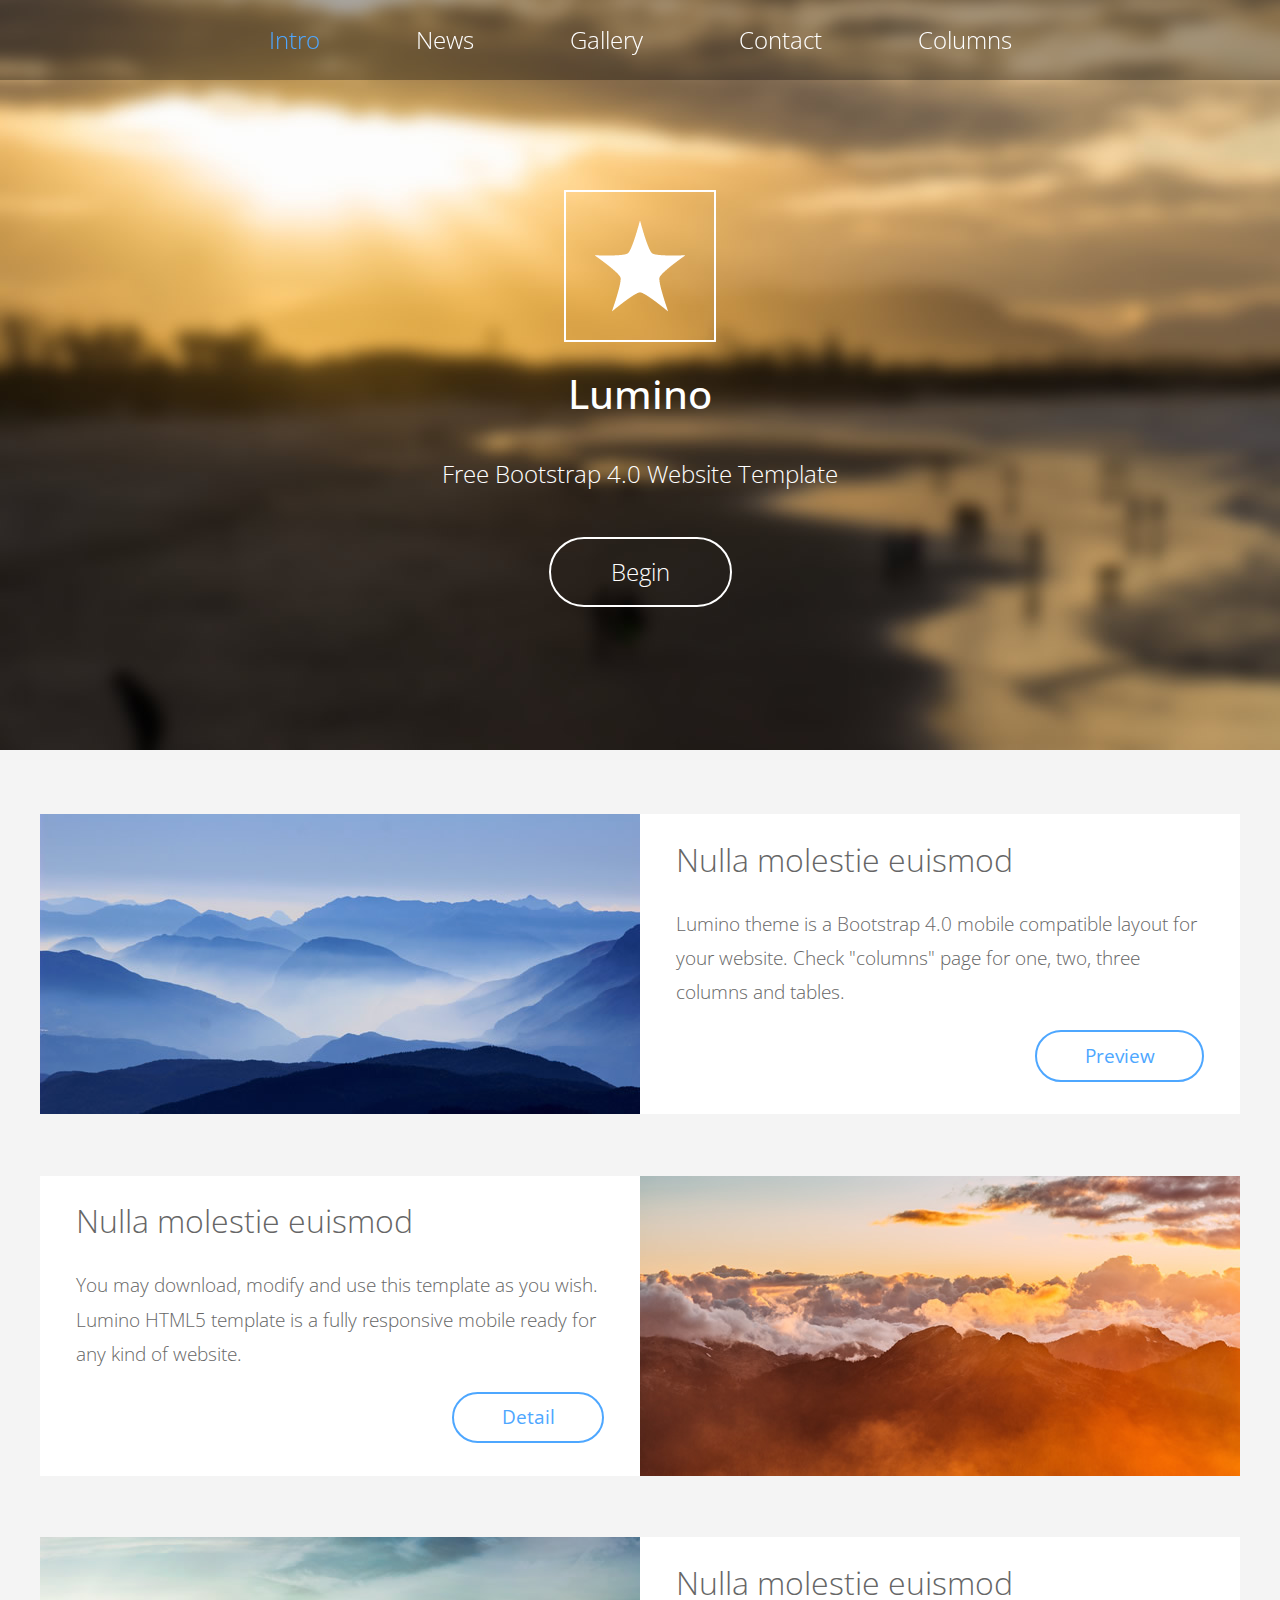
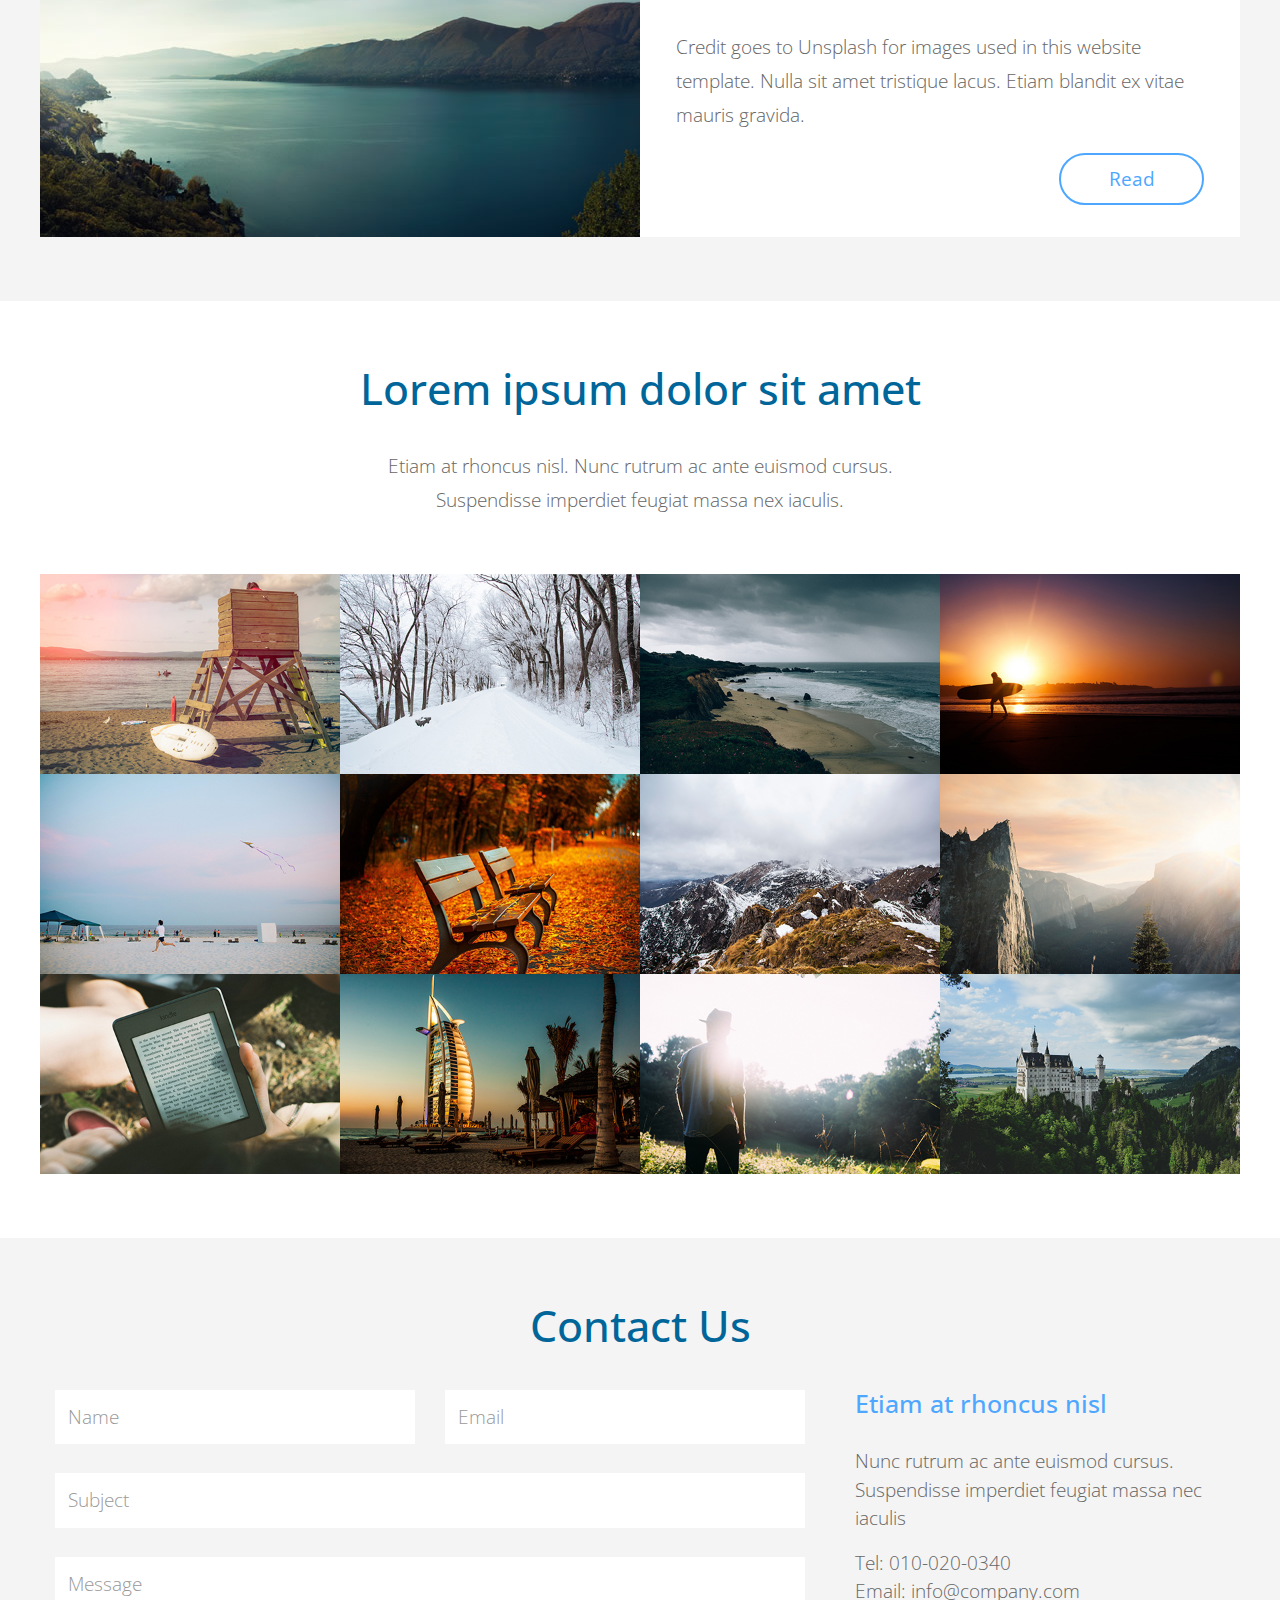
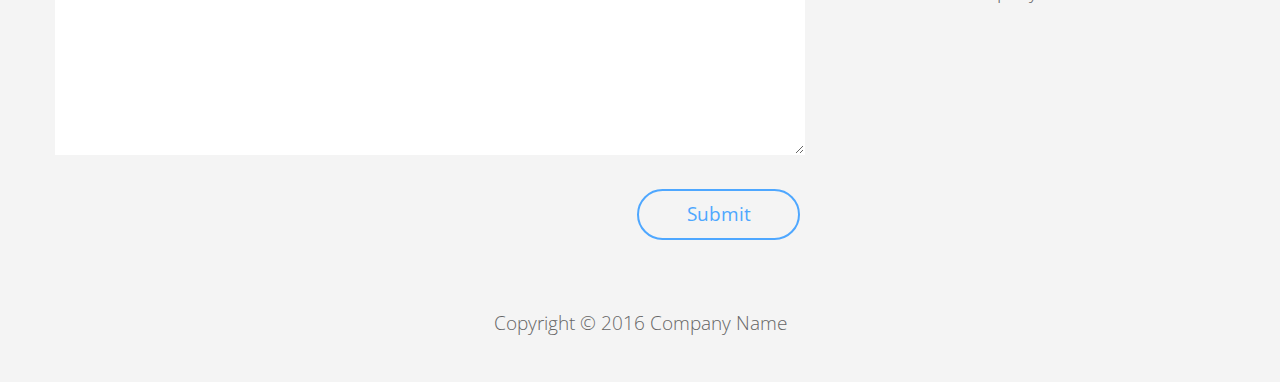
<file: templatemo_483_lumino/index.html>
<!DOCTYPE html>
<html lang="en">
<head>
    <meta charset="utf-8">
    <meta http-equiv="X-UA-Compatible" content="IE=edge">
    <meta name="viewport" content="width=device-width, initial-scale=1">

    <title>Lumino - free Bootstrap 4.0 theme</title>
<!--
Lumino Theme
http://www.templatemo.com/tm-483-lumino
-->
    <!-- load stylesheets -->
    <link rel="stylesheet" href="https://fonts.googleapis.com/css?family=Open+Sans:100,300,400">   <!-- Google web font "Open Sans" -->
    <link rel="stylesheet" href="font-awesome-4.5.0/css/font-awesome.min.css">                <!-- Font Awesome -->
    <link rel="stylesheet" href="css/bootstrap.min.css">                                      <!-- Bootstrap style -->
    <link rel="stylesheet" href="css/magnific-popup.css">                                     <!-- Magnific pop up style -->
    <link rel="stylesheet" href="css/templatemo-style.css">                                   <!-- Templatemo style -->

    <!-- HTML5 shim and Respond.js for IE8 support of HTML5 elements and media queries -->
    <!-- WARNING: Respond.js doesn't work if you view the page via file:// -->
        <!--[if lt IE 9]>
          <script src="https://oss.maxcdn.com/html5shiv/3.7.2/html5shiv.min.js"></script>
          <script src="https://oss.maxcdn.com/respond/1.4.2/respond.min.js"></script>
          <![endif]-->
</head>

    <body id="top" class="home">
       
        <div class="container-fluid">
            <div class="row">
              
                <div class="tm-navbar-container">
                
                <!-- navbar   -->
                <nav class="navbar navbar-full navbar-fixed-top">

                    <button class="navbar-toggler hidden-md-up" type="button" data-toggle="collapse" data-target="#tmNavbar">
                        &#9776;
                    </button>
                        
                    <div class="collapse navbar-toggleable-sm" id="tmNavbar">                            

                        <ul class="nav navbar-nav">
                            <li class="nav-item">
                                <a class="nav-link" href="#top">Intro</a>
                            </li>
                            <li class="nav-item">
                                <a class="nav-link" href="#tm-section-2">News</a>
                            </li>
                            <li class="nav-item">
                                <a class="nav-link" href="#tm-section-3">Gallery</a>
                            </li>
                            <li class="nav-item">
                                <a class="nav-link" href="#tm-section-4">Contact</a>
                            </li>
                            <li class="nav-item">
                                <a class="nav-link external" href="columns.html">Columns</a>
                            </li>
                        </ul>

                    </div>
                  
                </nav>

              </div>  

           </div>

           <div class="row">
                <div class="tm-intro">

                    <section id="tm-section-1">                        
                        <div class="tm-container text-xs-center tm-section-1-inner">
                            <img src="img/tm-lumino-logo.png" alt="Logo" class="tm-logo">
                            <h1 class="tm-site-name">Lumino</h1>
                            <p class="tm-intro-text">Free Bootstrap 4.0 Website Template</p>
                            <a href="#tm-section-2" class="tm-intro-link">Begin</a>    
                        </div>                                               
                   </section>

                </div>
            </div>

            <div class="row gray-bg">
                
                <div id="tm-section-2" class="tm-section">
                    <div class="tm-container tm-container-wide">
                        <div class="tm-news-item">
                            
                            <div class="col-xs-12 col-sm-12 col-md-12 col-lg-6 col-xl-6 tm-news-item-img-container">
                                <img src="img/tm-600x300-01.jpg" alt="Image" class="img-fluid tm-news-item-img">  
                            </div>
                            
                            <div class="col-xs-12 col-sm-12 col-md-12 col-lg-6 col-xl-6 tm-news-container">
                                <h2 class="tm-news-title dark-gray-text">Nulla molestie euismod</h2>
                                <p class="tm-news-text">Lumino theme is a Bootstrap 4.0 mobile compatible layout for your website. Check "columns" page for one, two, three columns and tables.</p>
                                <a href="#" class="btn tm-light-blue-bordered-btn tm-news-link">Preview</a>
                            </div>
                        </div>

                        <div class="tm-news-item">

                            <div class="col-xs-12 col-sm-12 col-md-12 col-lg-6 col-xl-6 flex-order-2 tm-news-item-img-container">
                                <img src="img/tm-600x300-02.jpg" alt="Image" class="img-fluid tm-news-item-img">
                            </div>

                            <div class="col-xs-12 col-sm-12 col-md-12 col-lg-6 col-xl-6 tm-news-container flex-order-1">
                                <h2 class="tm-news-title dark-gray-text">Nulla molestie euismod</h2>
                                <p class="tm-news-text">You may download, modify and use this template as you wish. Lumino HTML5 template is a fully responsive mobile ready for any kind of website.</p>
                                <a href="#" class="btn tm-light-blue-bordered-btn tm-news-link">Detail</a>
                            </div>
                        </div>

                        <div class="tm-news-item">

                            <div class="col-xs-12 col-sm-12 col-md-12 col-lg-6 col-xl-6 tm-news-item-img-container">
                                <img src="img/tm-600x300-03.jpg" alt="Image" class="img-fluid tm-news-item-img">
                            </div>

                            <div class="col-xs-12 col-sm-12 col-md-12 col-lg-6 col-xl-6 tm-news-container">
                                <h2 class="tm-news-title dark-gray-text">Nulla molestie euismod</h2>
                                <p class="tm-news-text">Credit goes to <a rel="nofollow" href="http://unsplash.com" target="_parent">Unsplash</a> for images used in this website template. Nulla sit amet tristique lacus. Etiam blandit ex vitae mauris gravida.</p>
                                <a href="#" class="btn tm-light-blue-bordered-btn tm-news-link">Read</a>
                            </div>
                        </div>
                    </div>                    
               </div>

           </div> <!-- row -->

            <div class="row">

                <section id="tm-section-3" class="tm-section">
                    <div class="tm-container text-xs-center">
                        
                        <h2 class="blue-text tm-title">Lorem ipsum dolor sit amet</h2>
                        <p class="margin-b-5">Etiam at rhoncus nisl. Nunc rutrum ac ante euismod cursus.</p>
                        <p>Suspendisse imperdiet feugiat massa nex iaculis.</p>
                       
                        <div class="tm-img-grid">
                            <div class="tm-gallery-img-container">
                                <a href="img/tm-450x300-01.jpg" class="tm-gallery-img-link">
                                    <img src="img/tm-450x300-01.jpg" alt="Image" class="img-fluid tm-gallery-img"> <!-- 300x200 -->
                                </a>
                            </div>
                            <div class="tm-gallery-img-container">
                                <a href="img/tm-450x300-07.jpg" class="tm-gallery-img-link">
                                    <img src="img/tm-450x300-07.jpg" alt="Image" class="img-fluid tm-gallery-img">  
                                </a>
                            </div>
                            <div class="tm-gallery-img-container">
                                <a href="img/tm-450x300-02.jpg" class="tm-gallery-img-link">
                                    <img src="img/tm-450x300-02.jpg" alt="Image" class="img-fluid tm-gallery-img">
                                </a>                           
                            </div>
                            <div class="tm-gallery-img-container">
                                <a href="img/tm-450x300-09.jpg" class="tm-gallery-img-link">
                                    <img src="img/tm-450x300-09.jpg" alt="Image" class="img-fluid tm-gallery-img">
                                </a>
                            </div>
                            <div class="tm-gallery-img-container">
                                <a href="img/tm-450x300-03.jpg" class="tm-gallery-img-link">
                                    <img src="img/tm-450x300-03.jpg" alt="Image" class="img-fluid tm-gallery-img">
                                </a>
                            </div>
                            <div class="tm-gallery-img-container">
                                <a href="img/tm-450x300-08.jpg" class="tm-gallery-img-link">
                                    <img src="img/tm-450x300-08.jpg" alt="Image" class="img-fluid tm-gallery-img">
                                </a>
                            </div>
                            <div class="tm-gallery-img-container">
                                <a href="img/tm-450x300-10.jpg" class="tm-gallery-img-link">
                                    <img src="img/tm-450x300-10.jpg" alt="Image" class="img-fluid tm-gallery-img">
                                </a>
                            </div>
                            <div class="tm-gallery-img-container">
                                <a href="img/tm-450x300-04.jpg" class="tm-gallery-img-link">
                                    <img src="img/tm-450x300-04.jpg" alt="Image" class="img-fluid tm-gallery-img">
                                </a>
                            </div>
                            <div class="tm-gallery-img-container">
                                <a href="img/tm-450x300-05.jpg" class="tm-gallery-img-link">
                                    <img src="img/tm-450x300-05.jpg" alt="Image" class="img-fluid tm-gallery-img">
                                </a>
                            </div>
                            <div class="tm-gallery-img-container">
                                <a href="img/tm-450x300-11.jpg" class="tm-gallery-img-link">
                                    <img src="img/tm-450x300-11.jpg" alt="Image" class="img-fluid tm-gallery-img">
                                </a>
                            </div>
                            <div class="tm-gallery-img-container">
                                <a href="img/tm-450x300-06.jpg" class="tm-gallery-img-link">
                                    <img src="img/tm-450x300-06.jpg" alt="Image" class="img-fluid tm-gallery-img">
                                </a>
                            </div>
                            <div class="tm-gallery-img-container">
                                <a href="img/tm-450x300-12.jpg" class="tm-gallery-img-link">
                                    <img src="img/tm-450x300-12.jpg" alt="Image" class="img-fluid tm-gallery-img">
                                </a>
                            </div>
                        </div>
                    </div>
                </section>

            </div> <!-- row -->

            <div class="row gray-bg">

                <section id="tm-section-4" class="tm-section">
                    <div class="tm-container">

                        <h2 class="blue-text tm-title text-xs-center">Contact Us</h2>
                      
                        <div class="col-xs-12 col-sm-12 col-md-8 col-lg-8 col-xl-8">
                            <form action="index.html" method="post" class="tm-contact-form">                                
                                <div class="form-group col-xs-12 col-sm-12 col-md-6 col-lg-6 col-xl-6 tm-form-group-left">
                                    <input type="text" id="contact_name" name="contact_name" class="form-control" placeholder="Name"  required/>
                                </div>
                                <div class="form-group col-xs-12 col-sm-12 col-md-6 col-lg-6 col-xl-6 tm-form-group-right">
                                    <input type="email" id="contact_email" name="contact_email" class="form-control" placeholder="Email"  required/>
                                </div>
                                <div class="form-group">
                                    <input type="text" id="contact_subject" name="contact_subject" class="form-control" placeholder="Subject"  required/>
                                </div>
                                <div class="form-group">
                                    <textarea id="contact_message" name="contact_message" class="form-control" rows="6" placeholder="Message" required></textarea>
                                </div>
                            
                                <button type="submit" class="btn tm-light-blue-bordered-btn pull-xs-right">Submit</button>                          
                            </form>   
                        </div> <!-- col -->
                        
                        <div class="col-xs-12 col-sm-12 col-md-4 col-lg-4 col-xl-4 margin-top-xs-50">
                            <h3 class="light-blue-text tm-subtitle">Etiam at rhoncus nisl</h3>
                            <p>Nunc rutrum ac ante euismod cursus. Suspendisse imperdiet feugiat massa nec iaculis</p>
                            <p>
                                Tel: <a href="tel:0100200340">010-020-0340</a><br>
                                Email: <a href="mailto:info@company.com">info@company.com</a>
                            </p>
                        </div>
                    </div>                    
                </section>

                <!-- footer -->
                <footer class="tm-footer">                
                    <div class="col-xs-12 col-sm-12 col-md-12 col-lg-12 col-xl-12">
                        <p class="text-xs-center tm-footer-text">Copyright &copy; 2016 Company Name</p>                    
                    </div>                
                </footer>  

            </div> <!-- row -->
           
        </div> <!-- container-fluid -->
        
        <!-- load JS files -->
        
        <script src="js/jquery-1.11.3.min.js"></script>             <!-- jQuery (https://jquery.com/download/) -->
        <script src="https://www.atlasestateagents.co.uk/javascript/tether.min.js"></script> <!-- Tether for Bootstrap, http://stackoverflow.com/questions/34567939/how-to-fix-the-error-error-bootstrap-tooltips-require-tether-http-github-h --> 
        <script src="js/bootstrap.min.js"></script>                 <!-- Bootstrap (http://v4-alpha.getbootstrap.com/) -->
        <script src="js/jquery.singlePageNav.min.js"></script>      <!-- Single Page Nav (https://github.com/ChrisWojcik/single-page-nav) -->
        <script src="js/jquery.magnific-popup.min.js"></script>     <!-- Magnific pop-up (http://dimsemenov.com/plugins/magnific-popup/) -->
        
        <!-- Templatemo scripts -->
        <script>     
       
            $(document).ready(function(){

                var mobileTopOffset = 54;
                var desktopTopOffset = 80;
                var topOffset = desktopTopOffset;

                if($(window).width() <= 767) {
                    topOffset = mobileTopOffset;
                }
                
                /* Single page nav
                -----------------------------------------*/
                $('#tmNavbar').singlePageNav({
                   'currentClass' : "active",
                    offset : topOffset,
                    'filter': ':not(.external)'
                }); 

                /* Handle nav offset upon window resize
                -----------------------------------------*/
                $(window).resize(function(){
                    if($(window).width() <= 767) {
                        topOffset = mobileTopOffset;
                    } 
                    else {
                        topOffset = desktopTopOffset;
                    }

                    $('#tmNavbar').singlePageNav({
                        'currentClass' : "active",
                        offset : topOffset,
                        'filter': ':not(.external)'
                    });
                });
                

                /* Collapse menu after click 
                -----------------------------------------*/
                $('#tmNavbar a').click(function(){
                    $('#tmNavbar').collapse('hide');
                });

                /* Turn navbar background to solid color starting at section 2
                ---------------------------------------------------------------*/
                var target = $("#tm-section-2").offset().top - topOffset;

                if($(window).scrollTop() >= target) {
                    $(".tm-navbar-container").addClass("bg-inverse");
                }
                else {
                    $(".tm-navbar-container").removeClass("bg-inverse");
                }

                $(window).scroll(function(){
                   
                    if($(this).scrollTop() >= target) {
                        $(".tm-navbar-container").addClass("bg-inverse");
                    }
                    else {
                        $(".tm-navbar-container").removeClass("bg-inverse");
                    }
                });


                /* Smooth Scrolling
                 * https://css-tricks.com/snippets/jquery/smooth-scrolling/
                --------------------------------------------------------------*/
                $('a[href*="#"]:not([href="#"])').click(function() {
                    if (location.pathname.replace(/^\//,'') == this.pathname.replace(/^\//,'') 
                        && location.hostname == this.hostname) {
                        
                        var target = $(this.hash);
                        target = target.length ? target : $('[name=' + this.hash.slice(1) +']');
                        
                        if (target.length) {
                            
                            $('html, body').animate({
                                scrollTop: target.offset().top - topOffset
                            }, 1000);
                            return false;
                        }
                    }
                }); 

              
                /* Magnific pop up
                ------------------------- */
                $('.tm-img-grid').magnificPopup({
                    delegate: 'a', // child items selector, by clicking on it popup will open
                    type: 'image',
                    gallery: {enabled:true}            
                });            
            });

        </script>             

</body>
</html>
</file>
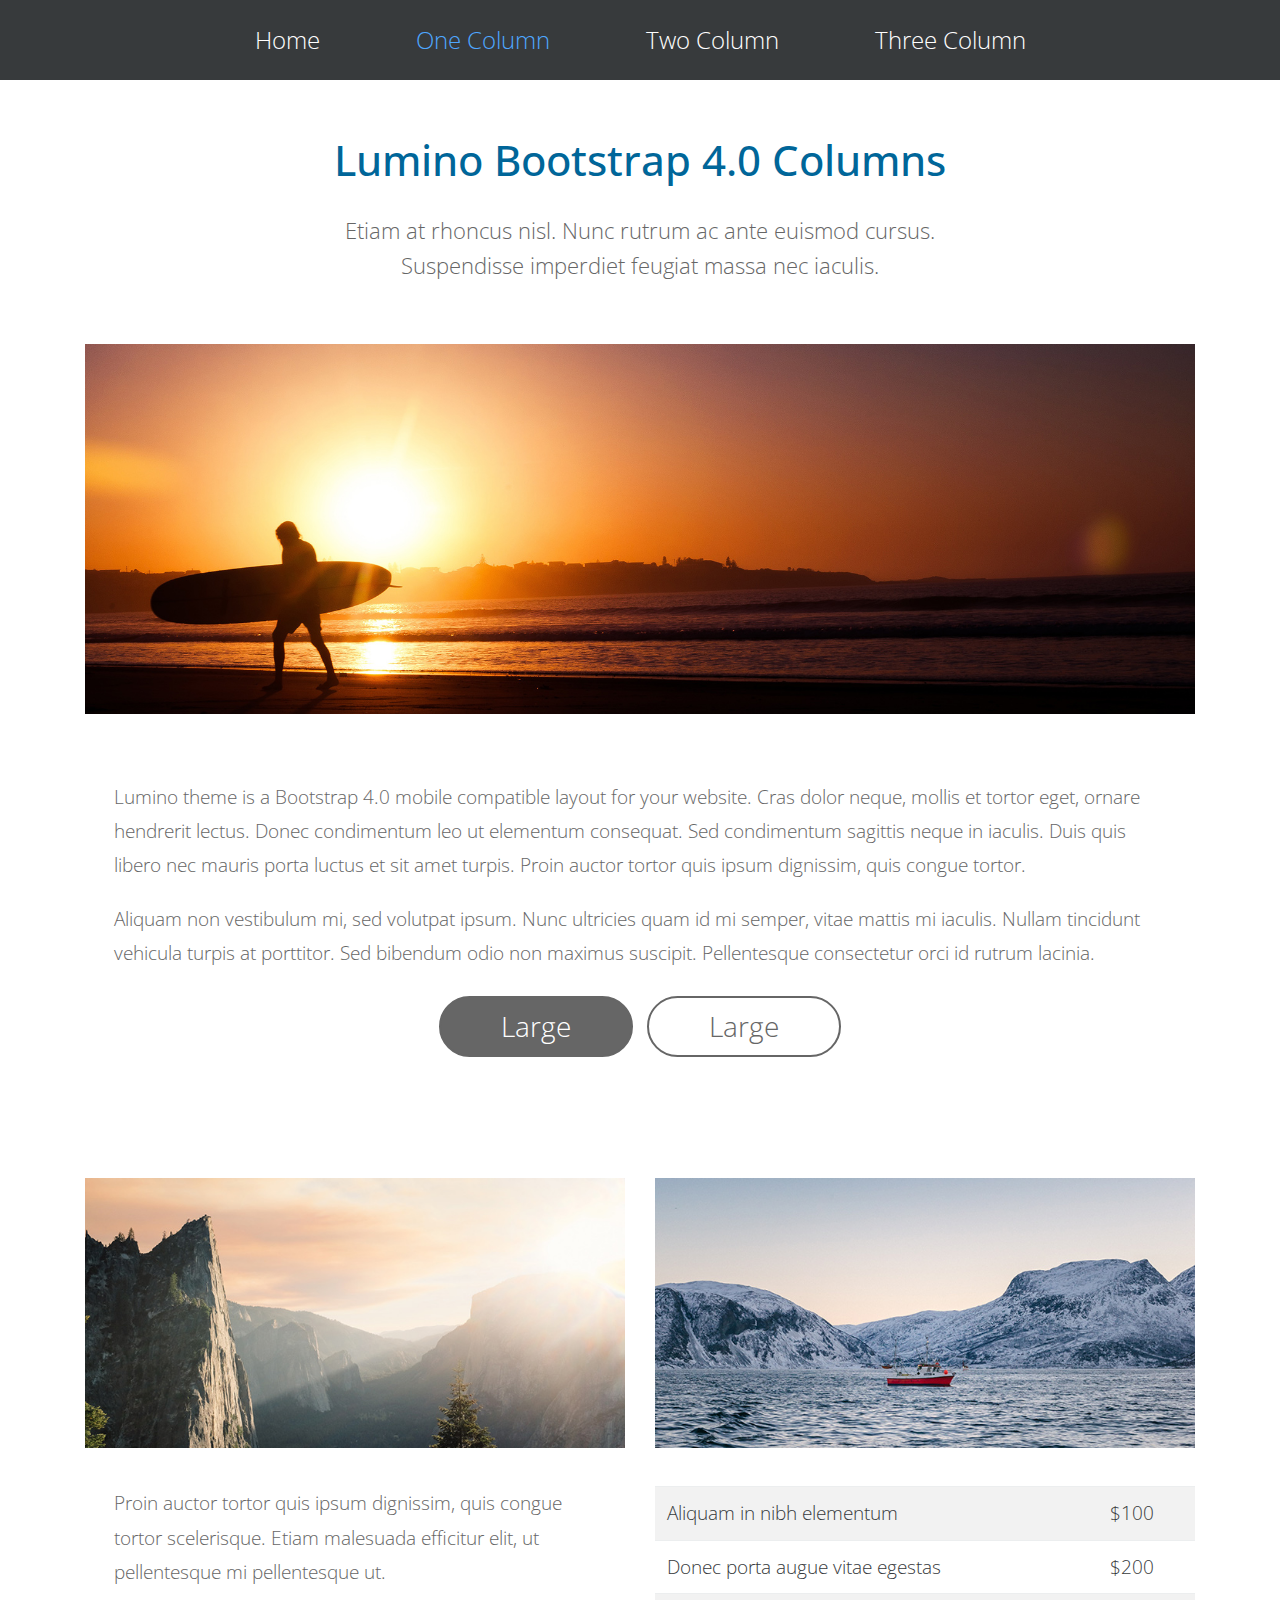
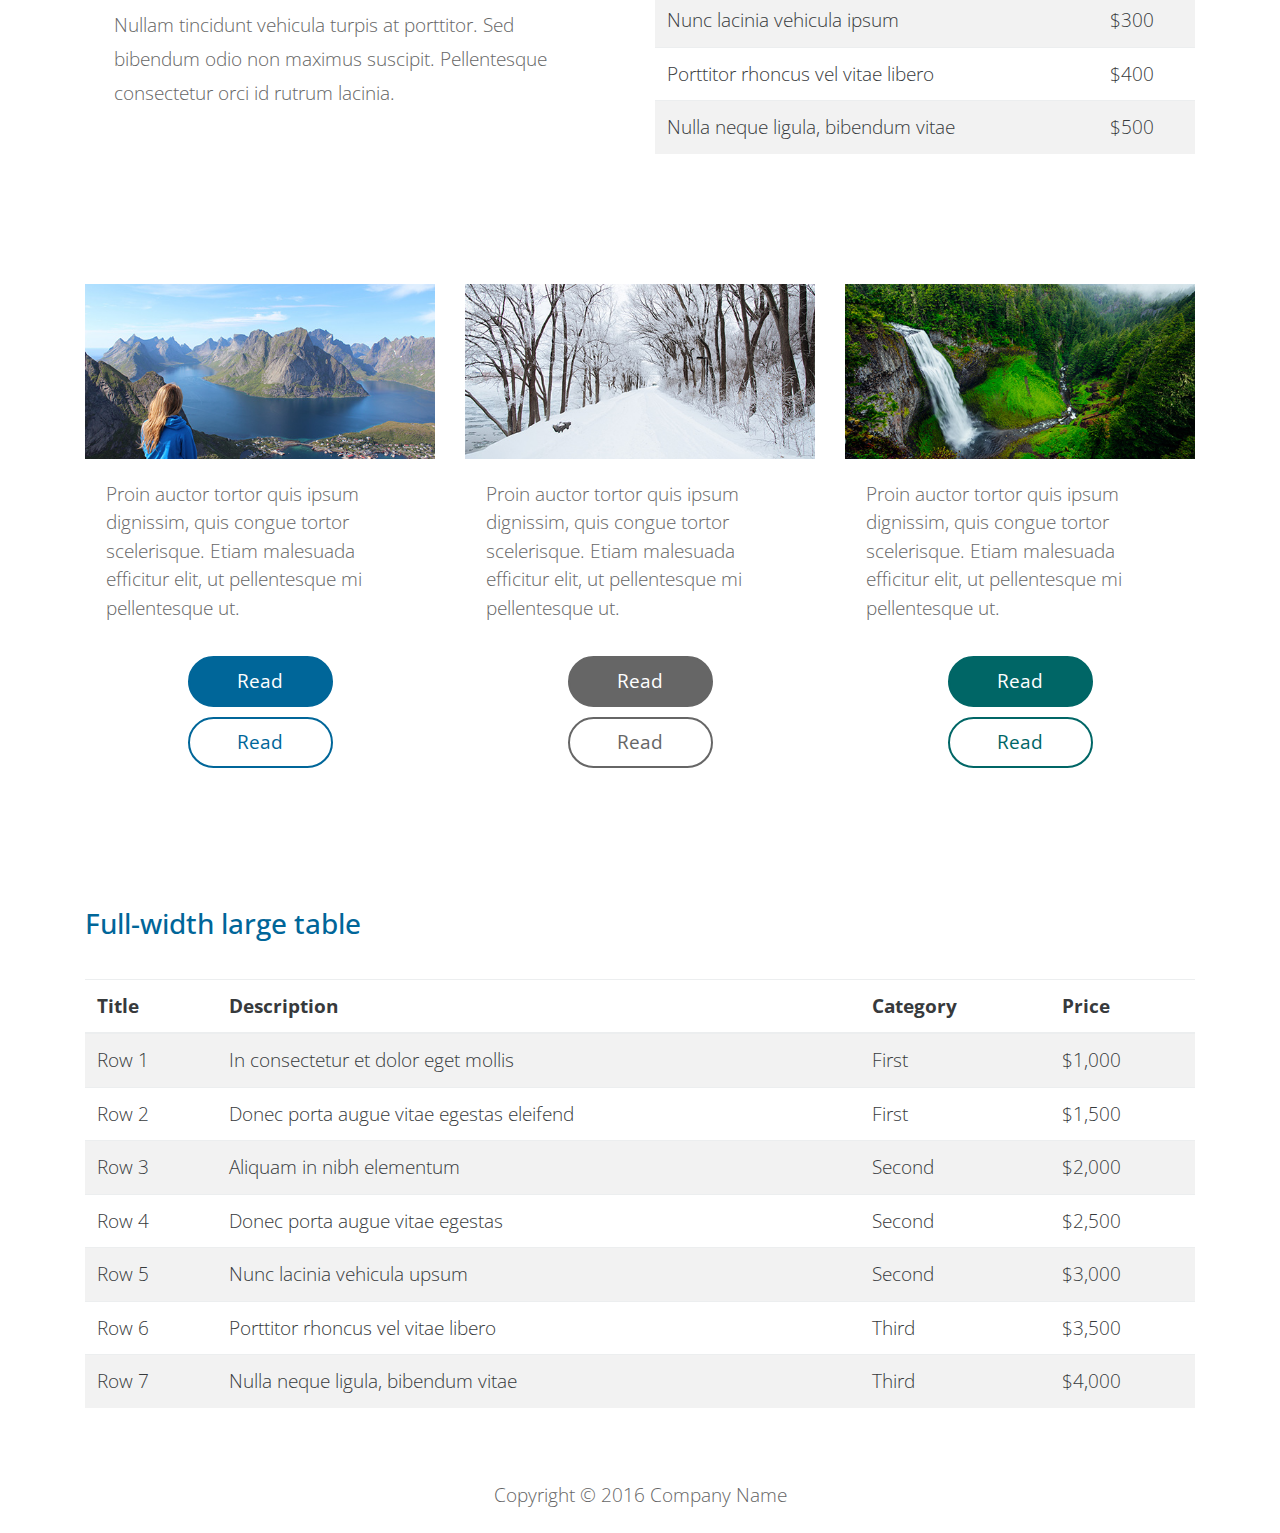
<file: templatemo_483_lumino/columns.html>
<!DOCTYPE html>
<html lang="en">
<head>
    <meta charset="utf-8">
    <meta http-equiv="X-UA-Compatible" content="IE=edge">
    <meta name="viewport" content="width=device-width, initial-scale=1">

    <title>Lumino Columns - Bootstrap 4.0 Theme</title>
<!--
Lumino Theme
http://www.templatemo.com/tm-483-lumino
-->
    <!-- load stylesheets -->
    <link rel="stylesheet" href="https://fonts.googleapis.com/css?family=Open+Sans:100,300,400">   <!-- Google web font "Open Sans" -->
    <link rel="stylesheet" href="font-awesome-4.5.0/css/font-awesome.min.css">                <!-- Font Awesome -->
    <link rel="stylesheet" href="css/bootstrap.min.css">                                      <!-- Bootstrap style -->
    <link rel="stylesheet" href="css/templatemo-style.css">                                   <!-- Templatemo style -->

    <!-- HTML5 shim and Respond.js for IE8 support of HTML5 elements and media queries -->
    <!-- WARNING: Respond.js doesn't work if you view the page via file:// -->
        <!--[if lt IE 9]>
          <script src="https://oss.maxcdn.com/html5shiv/3.7.2/html5shiv.min.js"></script>
          <script src="https://oss.maxcdn.com/respond/1.4.2/respond.min.js"></script>
          <![endif]-->
</head>
    <body id="top" class="page-2">

        <div class="tm-navbar-container tm-navbar-container-dark">
       
            <nav class="navbar navbar-full navbar-fixed-top bg-inverse">
                <button class="navbar-toggler hidden-md-up" type="button" data-toggle="collapse" data-target="#tmNavbar">
                    &#9776;
                </button>
                <div class="collapse navbar-toggleable-sm" id="tmNavbar">
                    <ul class="nav navbar-nav">
                        <li class="nav-item">
                            <a href="index.html" class="nav-link external">Home</a>
                        </li>
                        <li class="nav-item">
                            <a href="#top" class="nav-link">One Column</a>
                        </li>
                        <li class="nav-item">
                            <a href="#tm-section-3" class="nav-link">Two Column</a>
                        </li>
                        <li class="nav-item">
                            <a href="#tm-section-4" class="nav-link">Three Column</a>
                        </li>
                    </ul>
                </div>
            </nav>

        </div>
    
        <div class="container-fluid">

            <div class="row">
              <div id="tm-section-1" class="tm-section">
                <div class="col-md-12">
                    <h1 class="text-xs-center blue-text tm-page-2-title">Lumino Bootstrap 4.0 Columns</h1>
                    <p class="text-xs-center tm-page-2-p tm-page-2-subtitle">
                        Etiam at rhoncus nisl. Nunc rutrum ac ante euismod cursus. <br>
                        Suspendisse imperdiet feugiat massa nec iaculis.
                    </p>
                    <img src="img/tm-1800x600-01.jpg" class="img-fluid tm-banner-img" alt="Image">            
                </div>
              </div>                
            </div>
            
            <div class="row">
                <div class="tm-section" id="tm-section-2">
                    <div class="col-md-12">
                        <p class="text-left tm-description">
                            Lumino theme is a Bootstrap 4.0 mobile compatible layout for your website.
                            Cras dolor neque, mollis et tortor eget, ornare hendrerit lectus. Donec
                            condimentum leo ut elementum consequat. Sed condimentum sagittis neque
                            in iaculis. Duis quis libero nec mauris porta luctus et sit amet turpis.
                            Proin auctor tortor quis ipsum dignissim, quis congue tortor.
                        </p>
                        <p class="text-left tm-description">
                            Aliquam non vestibulum mi, sed volutpat ipsum. Nunc ultricies quam id
                            mi semper, vitae mattis mi iaculis. Nullam tincidunt vehicula turpis at
                            porttitor. Sed bibendum odio non maximus suscipit. Pellentesque consectetur
                            orci id rutrum lacinia.
                        </p>
                        <div class="tm-flex-center">
                          <a href="#" class="btn btn-default btn-lg tm-gray-btn">Large</a>
                          <a href="#" class="btn btn-default btn-lg tm-gray-bordered-btn">Large</a>
                        </div>
                    </div>
                </div>
            </div>
      
            <div class="row">
                <div class="tm-section" id="tm-section-3">
                    
                    <div class="col-md-6 margin-bottom-sm-8">  
                        <div class="tm-2-col-box-left">
                            <img src="img/tm-700x350-01.jpg" alt="Image" class="img-fluid tm-img-2-col">
                        
                            <p class="text-left tm-description">
                                Proin auctor tortor quis ipsum dignissim, quis congue tortor scelerisque.
                                Etiam malesuada efficitur elit, ut pellentesque mi pellentesque ut.
                            </p>
                            <p class="text-left tm-description">
                                Nullam tincidunt vehicula turpis at porttitor. Sed bibendum odio non maximus
                                suscipit. Pellentesque consectetur orci id rutrum lacinia.
                            </p>   
                        </div> 
                    </div>  

                    <div class="col-md-6">
                        <div>
                            <img src="img/tm-700x350-02.jpg" alt="Image" class="img-fluid tm-img-2-col">
                   
                            <table class="table table-striped">
                                <tbody>
                                    <tr>
                                        <td>Aliquam in nibh elementum</td>
                                        <td>$100</td>
                                    </tr>
                                    <tr>
                                        <td>Donec porta augue vitae egestas</td>
                                        <td>$200</td>
                                    </tr>
                                    <tr>
                                        <td>Nunc lacinia vehicula ipsum</td>
                                        <td>$300</td>
                                    </tr>
                                    <tr>
                                        <td>Porttitor rhoncus vel vitae libero</td>
                                        <td>$400</td>
                                    </tr>
                                    <tr>
                                        <td>Nulla neque ligula, bibendum vitae</td>
                                        <td>$500</td>
                                    </tr>
                                </tbody>
                            </table>
                        </div>
                    </div>
                </div>                
            </div>
      
            <div class="row">
                <div class="tm-section" id="tm-section-4">
                    <div class="col-md-4 margin-bottom-sm-3">
                        <div class="tm-3-col-box">
                            <img src="img/tm-500x250-01.jpg" alt="Image" class="img-fluid">
                        
                            <div class="tm-description-box">
                                <p class="tm-description-text">
                                    Proin auctor tortor quis ipsum dignissim, quis congue tortor scelerisque.
                                    Etiam malesuada efficitur elit, ut pellentesque mi pellentesque ut.
                                </p>
                                
                                <div class="tm-flex-center">
                                    <a href="#" class="btn btn-default tm-normal-btn tm-blue-btn">Read</a>
                                    <a href="#" class="btn btn-default tm-normal-btn tm-blue-bordered-btn">Read</a>    
                                </div>
                                    
                            </div>
                        </div>
                    </div>
                
                    <div class="col-md-4 margin-bottom-sm-3">

                        <div class="tm-3-col-box">
                            <img src="img/tm-500x250-02.jpg" alt="Image" class="img-fluid">
                        
                            <div class="tm-description-box">
                                <p class="tm-description-text">
                                    Proin auctor tortor quis ipsum dignissim, quis congue tortor scelerisque.
                                    Etiam malesuada efficitur elit, ut pellentesque mi pellentesque ut.
                                </p>
                                
                                <div class="tm-flex-center">
                                    <a href="#" class="btn btn-default tm-normal-btn tm-gray-btn">Read</a>
                                    <a href="#" class="btn btn-default tm-normal-btn tm-gray-bordered-btn">Read</a>    
                                </div>
                                    
                            </div>
                        </div>                                                
                    </div>
                
                    <div class="col-md-4">
                        <div class="tm-3-col-box">
                            <img src="img/tm-500x250-03.jpg" alt="Image" class="img-fluid">
                        
                            <div class="tm-description-box">
                                <p class="tm-description-text">
                                    Proin auctor tortor quis ipsum dignissim, quis congue tortor scelerisque.
                                    Etiam malesuada efficitur elit, ut pellentesque mi pellentesque ut.
                                </p>
                                
                                <div class="tm-flex-center">
                                    <a href="#" class="btn btn-default tm-normal-btn tm-green-btn">Read</a>
                                    <a href="#" class="btn btn-default tm-normal-btn tm-green-bordered-btn">Read</a>    
                                </div>
                                    
                            </div>
                        </div>                        
                        
                    </div>
                </div>        
            </div>
        
            <div class="row">
                <div class="tm-section" id="tm-section-5">
                    <div class="col-xs-12 col-sm-12 col-md-12 col-lg-12 col-xl-12">
                        <h3 class="blue-text">Full-width large table</h3>
              
                        <table class="table table-striped tm-full-width-large-table">
                            <thead>
                                <tr>
                                    <th>Title</th>
                                    <th>Description</th>
                                    <th>Category</th>
                                    <th>Price</th>
                                </tr>
                            </thead>
                            <tbody>
                                <tr>
                                    <td>Row 1</td>
                                    <td>In consectetur et dolor eget mollis</td>
                                    <td>First</td>
                                    <td>$1,000</td>
                                </tr>
                                <tr>
                                    <td>Row 2</td>
                                    <td>Donec porta augue vitae egestas eleifend</td>
                                    <td>First</td>
                                    <td>$1,500</td>
                                </tr>
                                <tr>
                                    <td>Row 3</td>
                                    <td>Aliquam in nibh elementum</td>
                                    <td>Second</td>
                                    <td>$2,000</td>
                                </tr>
                                <tr>
                                    <td>Row 4</td>
                                    <td>Donec porta augue vitae egestas</td>
                                    <td>Second</td>
                                    <td>$2,500</td>
                                </tr>
                                <tr>
                                    <td>Row 5</td>
                                    <td>Nunc lacinia vehicula upsum</td>
                                    <td>Second</td>
                                    <td>$3,000</td>
                                </tr>
                                <tr>
                                    <td>Row 6</td>
                                    <td>Porttitor rhoncus vel vitae libero</td>
                                    <td>Third</td>
                                    <td>$3,500</td>
                                </tr>
                                <tr>
                                    <td>Row 7</td>
                                    <td>Nulla neque ligula, bibendum vitae</td>
                                    <td>Third</td>
                                    <td>$4,000</td>
                                </tr>
                            </tbody>        
                        </table>
                    </div>
                </div> <!-- tm-section -->        
            </div>
      
            <div class="row">
                <div class="col-xs-12 col-sm-12 col-md-12 col-lg-12 col-xl-12">
                    <p class="text-xs-center tm-footer-text">Copyright &copy; 2016 Company Name</p>
                </div>
            </div>
        </div> <!-- .container -->

        <script src="js/jquery-1.11.3.min.js"></script>             <!-- jQuery (https://jquery.com/download/) -->
        <script src="https://www.atlasestateagents.co.uk/javascript/tether.min.js"></script> <!-- Tether for Bootstrap, http://stackoverflow.com/questions/34567939/how-to-fix-the-error-error-bootstrap-tooltips-require-tether-http-github-h --> 
        <script src="js/bootstrap.min.js"></script>                 <!-- Bootstrap (http://v4-alpha.getbootstrap.com/) -->
        <script src="js/jquery.singlePageNav.min.js"></script>      <!-- Single Page Nav (https://github.com/ChrisWojcik/single-page-nav) -->           

        <!-- Templatemo scripts -->
        <script>     
         
            $(document).ready(function(){

                var mobileTopOffset = 54;
                var tabletTopOffset = 74;
                var desktopTopOffset = 79;
                var topOffset = desktopTopOffset;

                if($(window).width() <= 767) {
                    topOffset = mobileTopOffset;
                }
                else if($(window).width() <= 991) {
                    topOffset = tabletTopOffset;
                }
              
                /* Single page nav
                -----------------------------------------*/
                $('#tmNavbar').singlePageNav({
                    'currentClass' : "active",
                    offset : topOffset,
                    'filter': ':not(.external)'
                }); 

                if($(window).width() < 570) {
                    $('.tm-full-width-large-table').addClass('table-responsive');
                }
                else {
                    $('.tm-full-width-large-table').removeClass('table-responsive');   
                }
              

                /* Collapse menu after click 
                -----------------------------------------*/
                $('#tmNavbar a').click(function(){
                    $('#tmNavbar').collapse('hide');
                });

              
                /* Handle nav offset & table responsive upon window resize
                --------------------------------------------------------------*/
                $(window).resize(function(){
                    
                    if($(window).width() < 768) {
                        topOffset = mobileTopOffset;
                    } 
                    else if($(window).width() <= 991) {
                        topOffset = tabletTopOffset;
                    }
                    else {
                        topOffset = desktopTopOffset;
                    }

                    $('#tmNavbar').singlePageNav({
                        'currentClass' : "active",
                        offset : topOffset,
                        'filter': ':not(.external)'
                    });

                    if($(window).width() < 570) {
                        $('.tm-full-width-large-table').addClass('table-responsive');
                    }
                    else {
                        $('.tm-full-width-large-table').removeClass('table-responsive');   
                    }
                });
                          
            });

        </script>    
    </body>
</html>
</file>
<file: templatemo_483_lumino/css/templatemo-style.css>
/* 

Lumino Theme

http://www.templatemo.com/tm-483-lumino

*/
body {
	font-family: 'Open Sans', Helvetica, Arial, sans-serif;
	font-size: 19px;
	font-weight: 100;
}

a, button { transition: all 0.3s ease; }
a {	color: #666; }
a:hover,
a:focus {
	color: #4EA7FF;
	text-decoration: none;
	outline: none;
}

p { color: #666; }
h3 { margin-bottom: 2.5rem; }

.table-striped tbody tr:nth-of-type(odd) {
    background-color: #f2f2f2;
}

.tm-container { 
	max-width: 1200px;
	margin: 0 auto; 
}

.tm-container-wide { max-width: 1230px; }

.tm-navbar-container {
	background-color: rgba(0,0,0,0.33);
	height: 80px;
    position: fixed;
    top: 0;
    width: 100%;
    z-index: 1000;
    transition: all 0.3s ease;
}

.tm-navbar-container.bg-inverse { background-color: #373a3c; }

.tm-navbar-container-dark {
	background-color: #373a3c;
	box-shadow: none;
}

.navbar-nav .nav-link {	padding: 14px 40px; }

.navbar-nav .nav-link,
.navbar-nav .nav-link:focus {
	color: white;
}

.navbar-nav .nav-link.active,
.navbar-nav .nav-link:hover {
	color: #4EA7FF;
}

.navbar-toggler { 
	border: 1px solid white;
	border-radius: 0;
	color: white;	
}

button:focus { outline: none; }

.tm-intro {
	background: url(../img/home-bg.jpg) no-repeat;
	background-attachment: fixed;
	background-position: left top;
	background-size: 100% 750px;
	color: white;
	display: -webkit-flex;
	display: -ms-flexbox;
	display: flex;
	-webkit-flex-direction: column;
	    -ms-flex-direction: column;
	        flex-direction: column;
	-webkit-align-items: center;
	    -ms-flex-align: center;
	        align-items: center;
	-webkit-justify-content: center;
	    -ms-flex-pack: center;
	        justify-content: center;
	height: 750px;	
}

@media (max-width: 1800px) {
	.tm-intro {	background-size: 1800px 750px; }
}

@media all and (-ms-high-contrast: none), (-ms-high-contrast: active) {
	/* IE10+ CSS styles go here */
	.tm-intro {	background-attachment: scroll; }
}

.tm-logo { margin-bottom: 30px; }
.tm-site-name { margin-bottom: 40px; }
.tm-intro-text { margin-bottom: 45px; }

#tm-section-1,
.tm-section-1-inner,
.tm-site-name,
.tm-intro-text {
	-ms-flex: 0 1 auto;
		-webkit-flex: 0 1 auto;
	        flex: 0 1 auto;
}

.tm-section-1-inner { padding-top: 12%; }

#tm-section-1 { padding-bottom: 0; }

.tm-intro-link {	
	border: 2px solid white;
	border-radius: 50px;
	color: white;
	display: inline-block;
    padding: 15px 60px;    
}

.tm-intro-link:hover,
.tm-intro-link:focus {
	color: black;
	background-color: white;
}

.navbar-nav .nav-link,
.tm-intro-text,
.tm-intro-link {
	color: white;
	font-size: 24px;
}

.gray-bg { background-color: #F4F4F4; }
.dark-gray-text { color: #666666; }
.blue-text { color: #006699; }
.light-blue-text { color: #4EA7FF; }

.btn {
  border-radius: 50px;
  font-size: 1em;
  padding: 0.5em 2.5em;
  margin: 0.25em;
}

.btn-lg { 
	font-size: 1.75rem; 
	font-weight: 300;
	padding: 10px 60px;
}

.tm-gray-btn {  
  background-color: #666666;
  border: 2px solid #666666;
  color: white;  
}

.tm-gray-btn:hover,
.tm-gray-btn:focus {	
	background: transparent;
	color: #666666;
}

.tm-gray-bordered-btn {
	background: transparent;
	border: 2px solid #666666;
	color: #666666;
}

.tm-gray-bordered-btn:hover,
.tm-gray-bordered-btn:focus {
	background: #666666;
	color: white;
}

.tm-light-blue-bordered-btn {	
	background: transparent;
    border: 2px solid #4EA7FF;    
    color: #4EA7FF;
}

.tm-light-blue-bordered-btn:hover,
.tm-light-blue-bordered-btn:focus {	
    background: #4EA7FF;
    color: white;
}

.tm-blue-btn {
	background: #006699;
	border: 2px solid #006699;
	color: white;
}

.tm-blue-btn:hover {
	background: transparent;
	color: #006699;
}

.tm-blue-bordered-btn {
	background: transparent;
	border: 2px solid #006699;
	color: #006699;
}

.tm-blue-bordered-btn:hover,
.tm-blue-bordered-btn:focus {
	background: #006699;
	color: white;
}

.tm-green-btn {
	background: #006666;
	border: 2px solid #006666;
	color: white;
}

.tm-green-btn:hover,
.tm-green-btn:focus {
	background: transparent;
	color: #006666;
}

.tm-green-bordered-btn {
	background: transparent;
	border: 2px solid #006666;
	color: #006666;
}

.tm-green-bordered-btn:hover,
.tm-green-bordered-btn:focus {
	background: #006666;
	color: white;
}

.tm-section {
	padding-top: 5%;
	padding-bottom: 5%;
	overflow: auto;
}

.tm-footer {
	padding-bottom: 20px;
	overflow: auto;
}

.tm-news-item {
	margin: 0 auto 5% auto;
	display: -webkit-flex;
	display: -ms-flexbox;
	display: flex;
	padding-left: 15px;
	padding-right: 15px;
}

.tm-news-item:last-child { margin-bottom: 0; }

.tm-news-item-img {	margin: 0 auto; }

.tm-news-item-img-container { padding: 0; }

.tm-news-container {
	background-color: white;
	display: -webkit-flex;
	display: -ms-flexbox;
	display: flex;
	-webkit-flex-direction: column;
	    -ms-flex-direction: column;
	        flex-direction: column;
	-webkit-justify-content: center;
	    -ms-flex-pack: center;
	        justify-content: center;
	padding-left: 3%;
	padding-right: 3%;	
}

.tm-news-title { 
	font-weight: 300;
	margin-bottom: 30px; 
}

.tm-news-text {	line-height: 1.8; }

.tm-news-link {	
    margin-right: 0;
    margin-left: auto;
    -ms-flex-item-align: end;
        -webkit-align-self: flex-end;
            align-self: flex-end;
}

.flex-order-1 { -webkit-order: 1; -ms-flex-order: 1; order: 1; }
.flex-order-2 { -webkit-order: 2; -ms-flex-order: 2; order: 2; }

.tm-title {
	font-size: 43px;
	margin-bottom: 40px;
}

.margin-b-5 { margin-bottom: 5px; }

.tm-img-grid { 
	margin-top: 60px;
	overflow: auto;	
}

.tm-gallery-img {
	width: 100%;
	height: auto;
}
.tm-gallery-img-container {	
	max-width: 300px;
	width: 25%;	
	float: left;
}

.form-control { 
	border-color: rgba(0,0,0,0);
	border-radius: 0;
    font-size: 1.2rem;
    padding: .75rem;
}
.form-group { margin-bottom: 1.8rem; }

.tm-form-group-left { padding-left: 0; }
.tm-form-group-right { padding-right: 0; }

.tm-subtitle { 
	font-size: 25px; 
	margin-bottom: 30px;
}

#tmNavbar { text-align: center; }

body.page-2 { padding-top: 80px; }

.page-2 .container-fluid { max-width: 1140px; }

.tm-banner-img {
  display: block;
  margin: 0 auto;
}

.tm-description {
  line-height: 1.8;
  margin: 0.5em 1.5em 1em;
}

.tm-page-2-title {
	font-size: 42px;
	margin-bottom: 30px;
}

.tm-page-2-subtitle { margin-bottom: 60px; }

.tm-page-2-p {
	font-size: 22px;
	line-height: 1.6;
}

.tm-flex-center {
	display: -webkit-flex;
	display: -ms-flexbox;
	display: flex;
	-webkit-justify-content: center;
	    -ms-flex-pack: center;
	        justify-content: center;
	-webkit-flex-wrap: wrap;
	    -ms-flex-wrap: wrap;
	        flex-wrap: wrap;
}

.tm-img-2-col {
	margin-bottom: 2em;
	margin-left: auto;
	margin-right: auto;
}

.tm-3-col-box {
	max-width: 500px;
	margin-left: auto;
	margin-right: auto;
}

.tm-description-box { padding: 6%; }
.tm-description-text { margin-bottom: 1.5em; }
.tm-footer-text { margin-bottom: 1.5rem; }

@media (min-width: 768px) {

	/*http://stackoverflow.com/questions/18777235/center-content-in-responsive-bootstrap-navbar*/

    .navbar .navbar-nav {
        display: inline-block;
        float: none;
        vertical-align: top;
    }

    .tm-contact-form { margin-right: 20px; }
}

@media (max-width: 1199px) {
	h2 { font-size: 1.8rem; }
	.tm-news-title { margin-bottom: 15px; }
	.tm-news-text { line-height: 1.6; }	
}

@media (max-width: 1100px) and (min-width: 992px) {
	h2 { font-size: 1.6rem; }
	.tm-news-title { margin-bottom: 12px; }
	.tm-news-text {	
		font-size: 0.9em; 
		margin-bottom: 0.5em;
	}
	.btn { 
		padding-top: 0.3em;
		padding-bottom: 0.3em; 
	}
}

@media (max-width: 991px) {
	.navbar-nav .nav-link {	font-size: 20px; }
	.navbar-nav .nav-item+.nav-item { margin-left: 0; }

	.tm-news-item {
		-webkit-flex-direction: column;
		    -ms-flex-direction: column;
		        flex-direction: column;		
	}

	.tm-news-container {
		padding: 1.5em;
		margin: 0 auto;
		max-width: 600px;
	}

	.flex-order-2 { -webkit-order: 1; -ms-flex-order: 1; order: 1; }
	.flex-order-1 { -webkit-order: 2; -ms-flex-order: 2; order: 2; }
}

@media (max-width: 940px) {
	.tm-img-grid { 
		margin-left: auto;
		margin-right: auto;
		max-width: 900px; 
	}
	
	.tm-gallery-img-container { width: 33.333%; }
}

@media (max-width: 767px) {
	.home .tm-section { 
		padding-top: 10%; 
		padding-bottom: 10%;
	}

	body.page-2 { padding-top: 54px; }

	.tm-page-2-subtitle { margin-bottom: 30px; }
	
	.navbar-nav .nav-item+.nav-item { margin-left: 0; }

	.navbar-nav .nav-item { float: none; }

	.navbar-toggler {
		display: block;
		margin-left: auto;
		margin-right: 0;
	}

	.tm-navbar-container { 
		background: none;
		box-shadow: none;
		height: 54px; 
	}
	.navbar { background-color: rgba(0,0,0,0.2); }
	.tm-navbar-container.bg-inverse .navbar { background-color: #373a3c; }
	.bg-inverse { background-color: #373a3c; }

	.tm-form-group-left { padding-right: 0; }
	.tm-form-group-right { padding-left: 0; }

	.margin-top-xs-50 { margin-top: 50px; }
	.margin-bottom-sm-8 { margin-bottom: 8%; }
	.margin-bottom-sm-3 { margin-bottom: 3%; }
}

@media (max-width: 640px) {
	.tm-gallery-img-container { width: 50%; }
	.tm-img-grid { max-width: 600px; }
	.page-2 .tm-section { 
		padding-top: 7%; 
		padding-bottom: 7%;
	}
}

@media (max-width: 600px) and (max-height: 600px) {
	.tm-intro {
		height: 100vh;
		min-height: 600px;
	}
}
</file>
